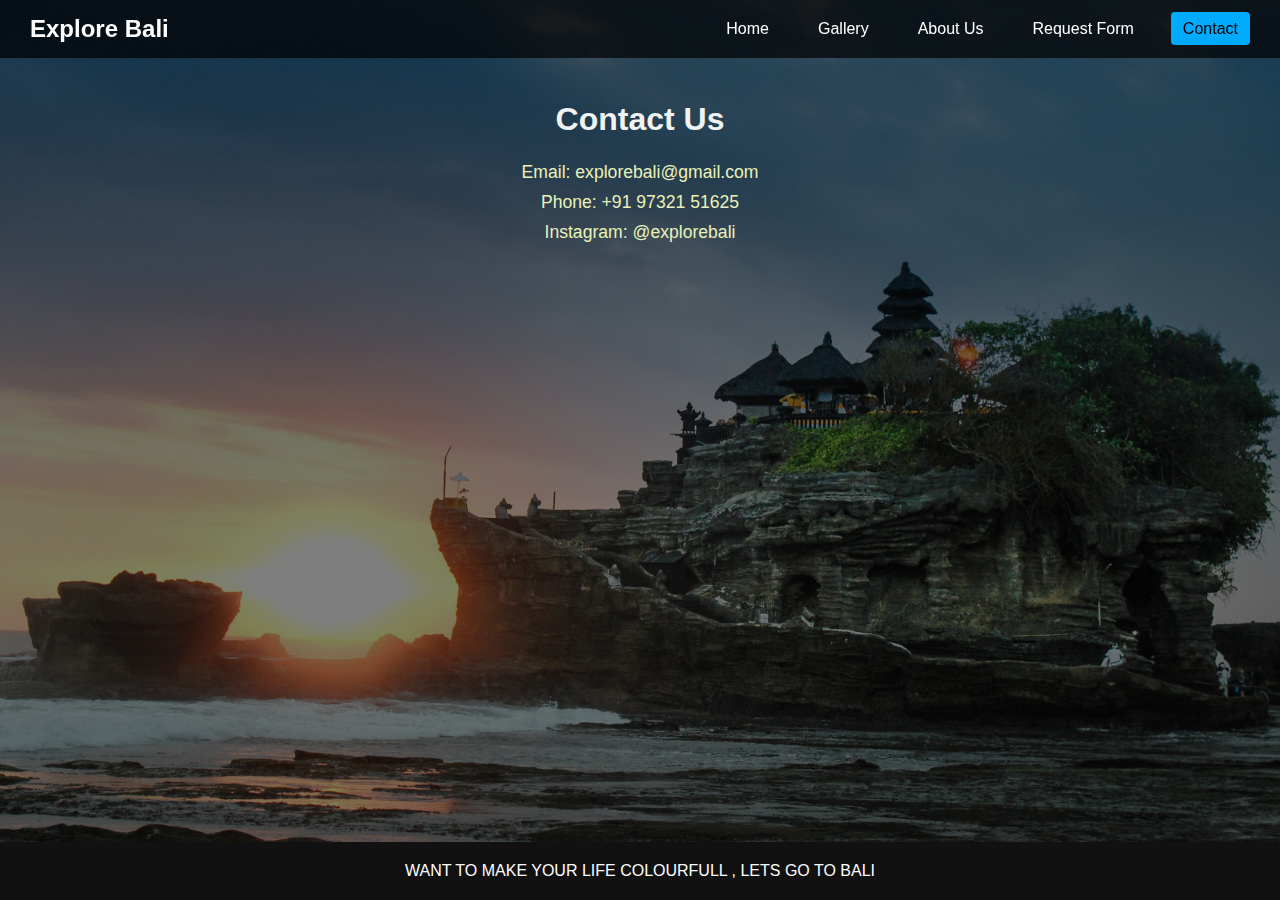
<file: contact.html>
<!DOCTYPE html>
<html lang="en">
  <head>
    <meta charset="UTF-8" />
    <meta name="viewport" content="width=device-width, initial-scale=1.0" />
    <title>Contact - Explore Bali</title>
    <link rel="stylesheet" href="style.css" />
    <style>
      body {
        margin: 0;
        padding: 0;
        background: linear-gradient(rgba(0, 0, 0, 0.5), rgba(0, 0, 0, 0.5)),
          url("P10.jpg") no-repeat center center fixed;
        background-size: cover;
      }
    </style>
  </head>
  <body class="fade" style="padding-top: 4%">
    <nav class="navbar">
      <div class="logo">Explore Bali</div>
      <ul>
        <li><a href="index.html">Home</a></li>
        <li><a href="gallery.html">Gallery</a></li>
        <li><a href="about.html">About Us</a></li>
        <li><a href="request.html">Request Form</a></li>
        <li><a class="active" href="contact.html">Contact</a></li>
      </ul>
    </nav>

    <section class="page">
      <h2>Contact Us</h2>
      <p>Email: explorebali@gmail.com</p>
      <p>Phone: +91 97321 51625</p>
      <p>Instagram: @explorebali</p>
    </section>
    <footer>WANT TO MAKE YOUR LIFE COLOURFULL , LETS GO TO BALI</footer>
  </body>
</html>
</file>
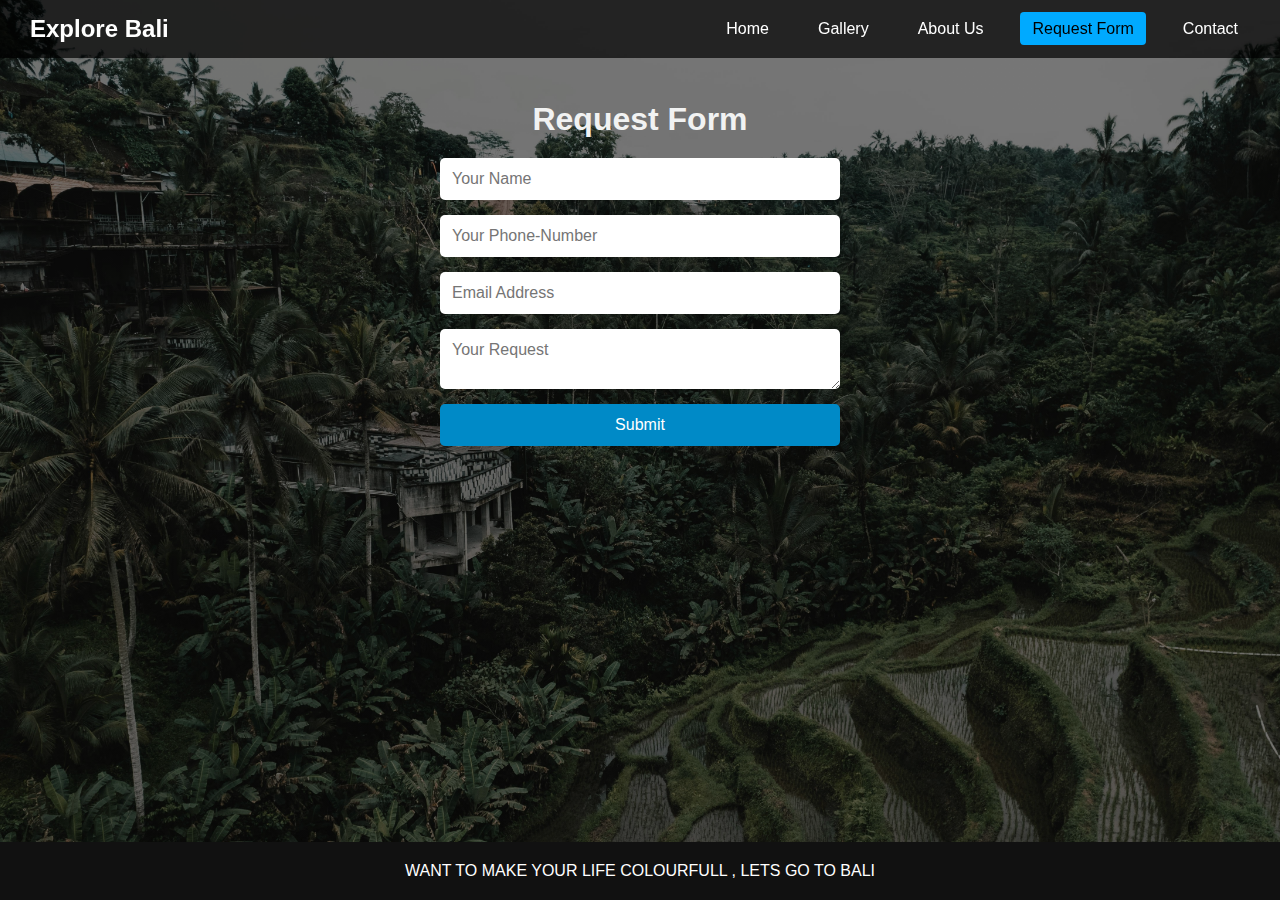
<file: request.html>
<!DOCTYPE html>
<html lang="en">
  <head>
    <meta charset="UTF-8" />
    <meta name="viewport" content="width=device-width, initial-scale=1.0" />
    <title>Request Form - Explore Bali</title>
    <link rel="stylesheet" href="style.css" />
    <style>
      body {
        margin: 0;
        padding: 0;
        background: linear-gradient(rgba(0, 0, 0, 0.5), rgba(0, 0, 0, 0.5)),
          url("P12.jpg") no-repeat center center fixed;
        background-size: cover;
      }
    </style>
  </head>
  <body class="fade" style="padding-top: 4%">
    <nav class="navbar">
      <div class="logo">Explore Bali</div>
      <ul>
        <li><a href="index.html">Home</a></li>
        <li><a href="gallery.html">Gallery</a></li>
        <li><a href="about.html">About Us</a></li>
        <li><a class="active" href="request.html">Request Form</a></li>
        <li><a href="contact.html">Contact</a></li>
      </ul>
    </nav>

    <section class="page">
      <h2>Request Form</h2>
      <form class="form-box" action="connect.php" method="post">
        <input type="text" placeholder="Your Name" name="yourName" required />
        <input
          type="number"
          placeholder="Your Phone-Number"
          name="yournum"
          required
        />
        <input type="email" placeholder="Email Address" name="email" required />
        <textarea
          placeholder="Your Request"
          required
          name="requestt"
        ></textarea>
        <button type="submit">Submit</button>
      </form>
    </section>
    <footer>WANT TO MAKE YOUR LIFE COLOURFULL , LETS GO TO BALI</footer>
  </body>
</html>
</file>
<file: style.css>
* {
    margin: 0;
    padding: 0;
    box-sizing: border-box;
    font-family: Arial, sans-serif;
}
body {
    min-height: 100vh;
    display: flex;
    flex-direction: column;
     background: rgba(143, 219, 242, 0);
}

.parallax {
    height: 100vh;
    background-size: cover;
    background-position: center;
    background-attachment: fixed;
}

.hero {
    background-image: url("alfiano-sutianto-exFdOWkYBQw-unsplash.jpg"); /* Beach Hero Image */
}

.overlay {
    height: 100%;
    background: rgba(0, 0, 0, 0.45);
    display: flex;
    flex-direction: column;
    justify-content: center;
    align-items: center;
    color: rgb(255, 255, 255);
    text-align: center;
}

.overlay h1 {
    font-size: 4rem;
    letter-spacing: 2px;
}

.overlay p {
    font-size: 1.5rem;
    margin-top: 10px;
}

.beach {
    background-image: url("bambang-irawan-SDYL8dUN3p0-unsplash.jpg"); /* Beach Section Image */
}

.forest {
    background-image: url("ari-dinar--IFD8hzV1u4-unsplash.jpg"); /* Forest Section Image */
}

.temple {
    background-image: url("nick-fewings-vVkayXvZnwQ-unsplash.jpg"); /* Temple Section Image */
}

.content {
    padding: 50px 30px;
    background: rgb(143, 219, 242);
    text-align: center;
}

.content h2 {
    font-size: 2rem;
    margin-bottom: 20px;
    color: #444;
}

.content p {
    font-size: 1.1rem;
    line-height: 1.7;
    max-width: 700px;
    margin: auto;
    color: #555;
}
.page{
    padding: 50px 30px;
    text-align: center;
}
.page h2{
     font-size: 2rem;
    margin-bottom: 20px;
    color: #f1f2f2;
    
}
.page p {
    font-size: 1.1rem;
    line-height: 1.7;
    max-width: 500px;
    margin: auto;
    color: #eaf1b9;
}

footer {
    background: #111;
    color: white;
    padding: 20px;
    text-align: center;
     margin-top: auto; 
}


.navbar {
    width: 100%;
    padding: 15px 30px;
    background: rgba(0,0,0,0.7);
    position: fixed;
    top: 0;
    display: flex;
    justify-content: space-between;
    align-items: center;
    z-index: 1000;
}

.navbar .logo {
    font-size: 1.5rem;
    color: white;
    font-weight: bold;
}

.navbar ul {
    display: flex;
    list-style: none;
}

.navbar ul li {
    margin-left: 25px;
}

.navbar ul li a {
    text-decoration: none;
    color: white;
    font-size: 1rem;
    padding: 8px 12px;
    border-radius: 4px;
    transition: 0.3s;
}

.navbar ul li a:hover,
.navbar ul li a.active {
    background: #00aaff;
    color: black;
}


.form-box {
    display: flex;
    flex-direction: column;
    max-width: 400px;
    margin: auto;
    gap: 15px;
}

.form-box input,.form-box textarea {
    padding: 12px;
    border: none;
    border-radius: 5px;
    font-size: 1rem;
}

.form-box button {
    padding: 12px;
    background: #008ac7;
    color: white;
    border: none;
    border-radius: 5px;
    font-size: 1rem;
    cursor: pointer;
}

.form-box button:hover {
    background: #006f9e;
}


.fade {
    animation: fadeIn 0.8s ease-in-out;
}

@keyframes fadeIn {
    from { 
        opacity: 0;
        transform: translateY(10px);
    }
    to { 
        opacity: 1;
        transform: translateY(0);
    }
}


a {
    transition: 0.3s ease-in-out;
}


.gallery-container {
    max-width: 1200px;
    margin: 30px auto;
    display: grid;
    grid-template-columns: repeat(auto-fit, minmax(250px, 1fr));
    gap: 20px;
}

.gallery-container img {
    width: 100%;
    border-radius: 10px;
    filter: brightness(85%);
    transition: 0.4s;
}

.gallery-container img:hover {
    transform: scale(1.05);
    filter: brightness(100%);
}
</file>
